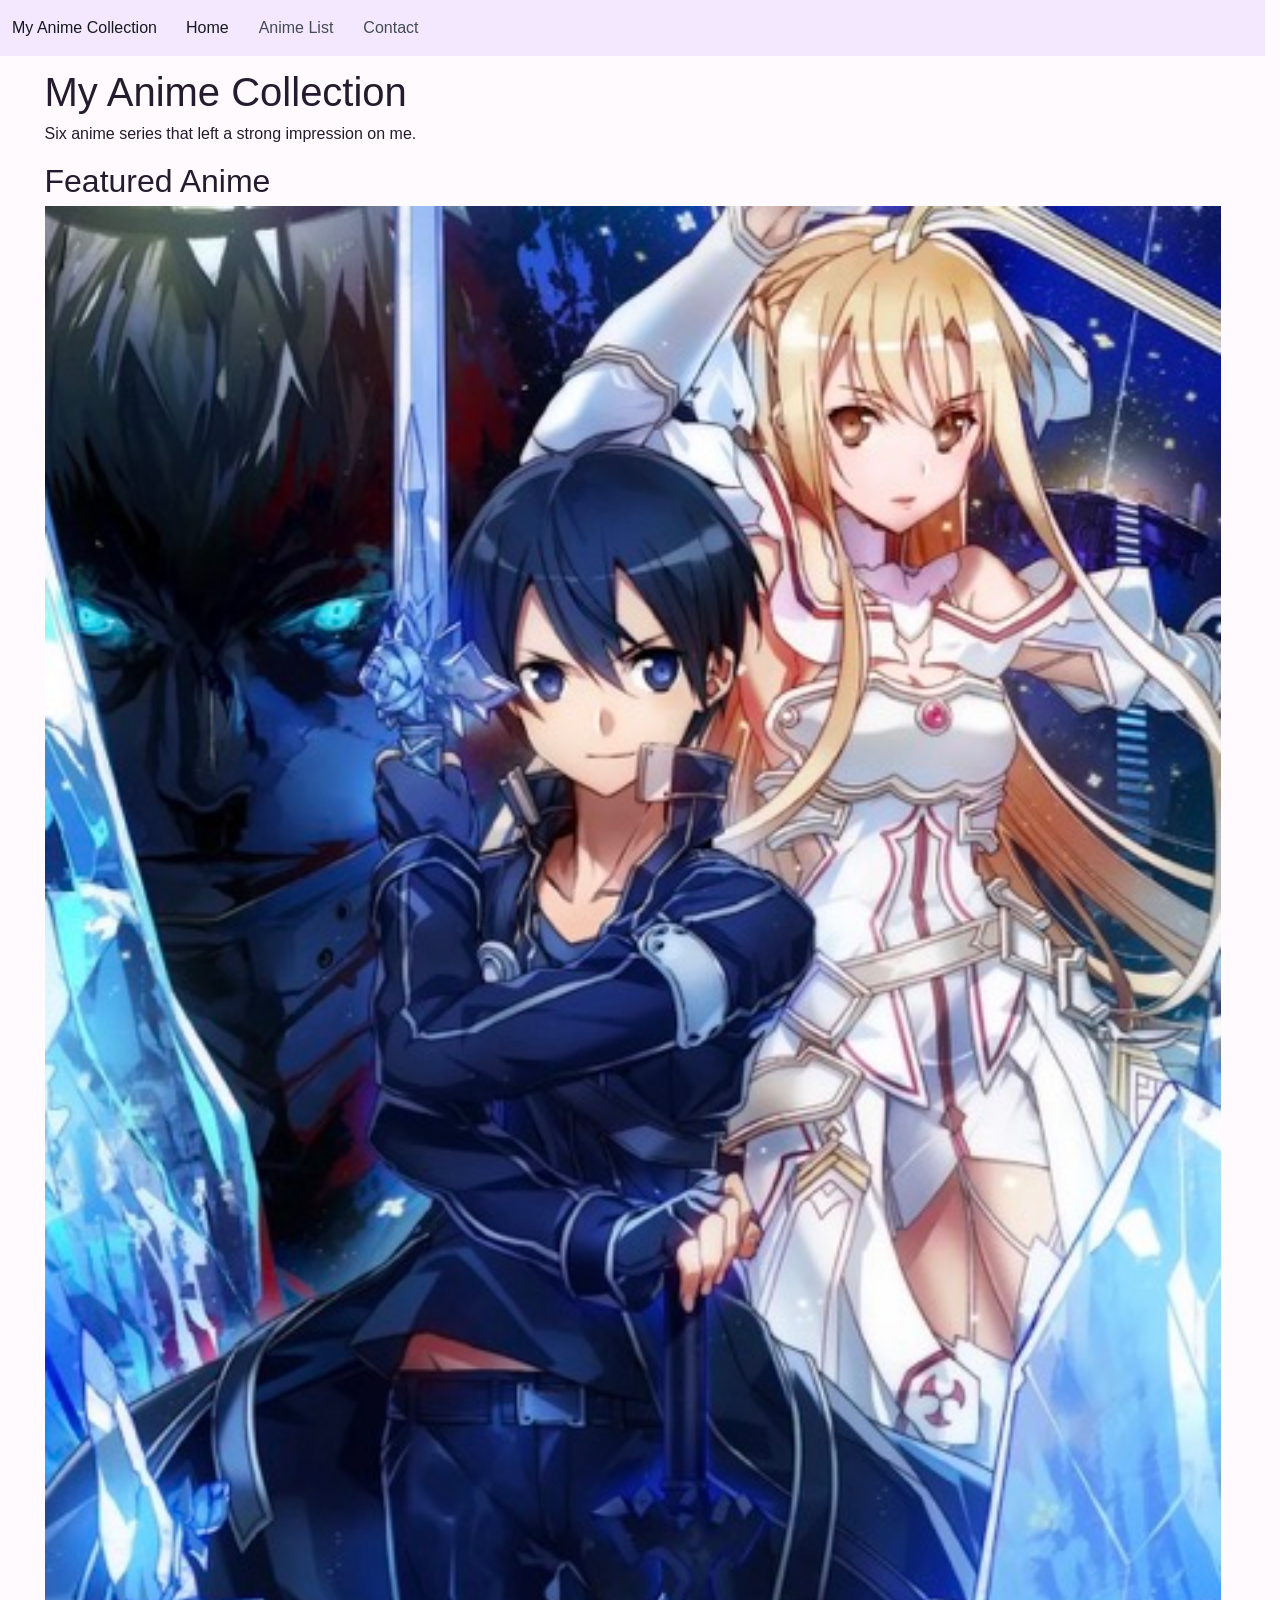
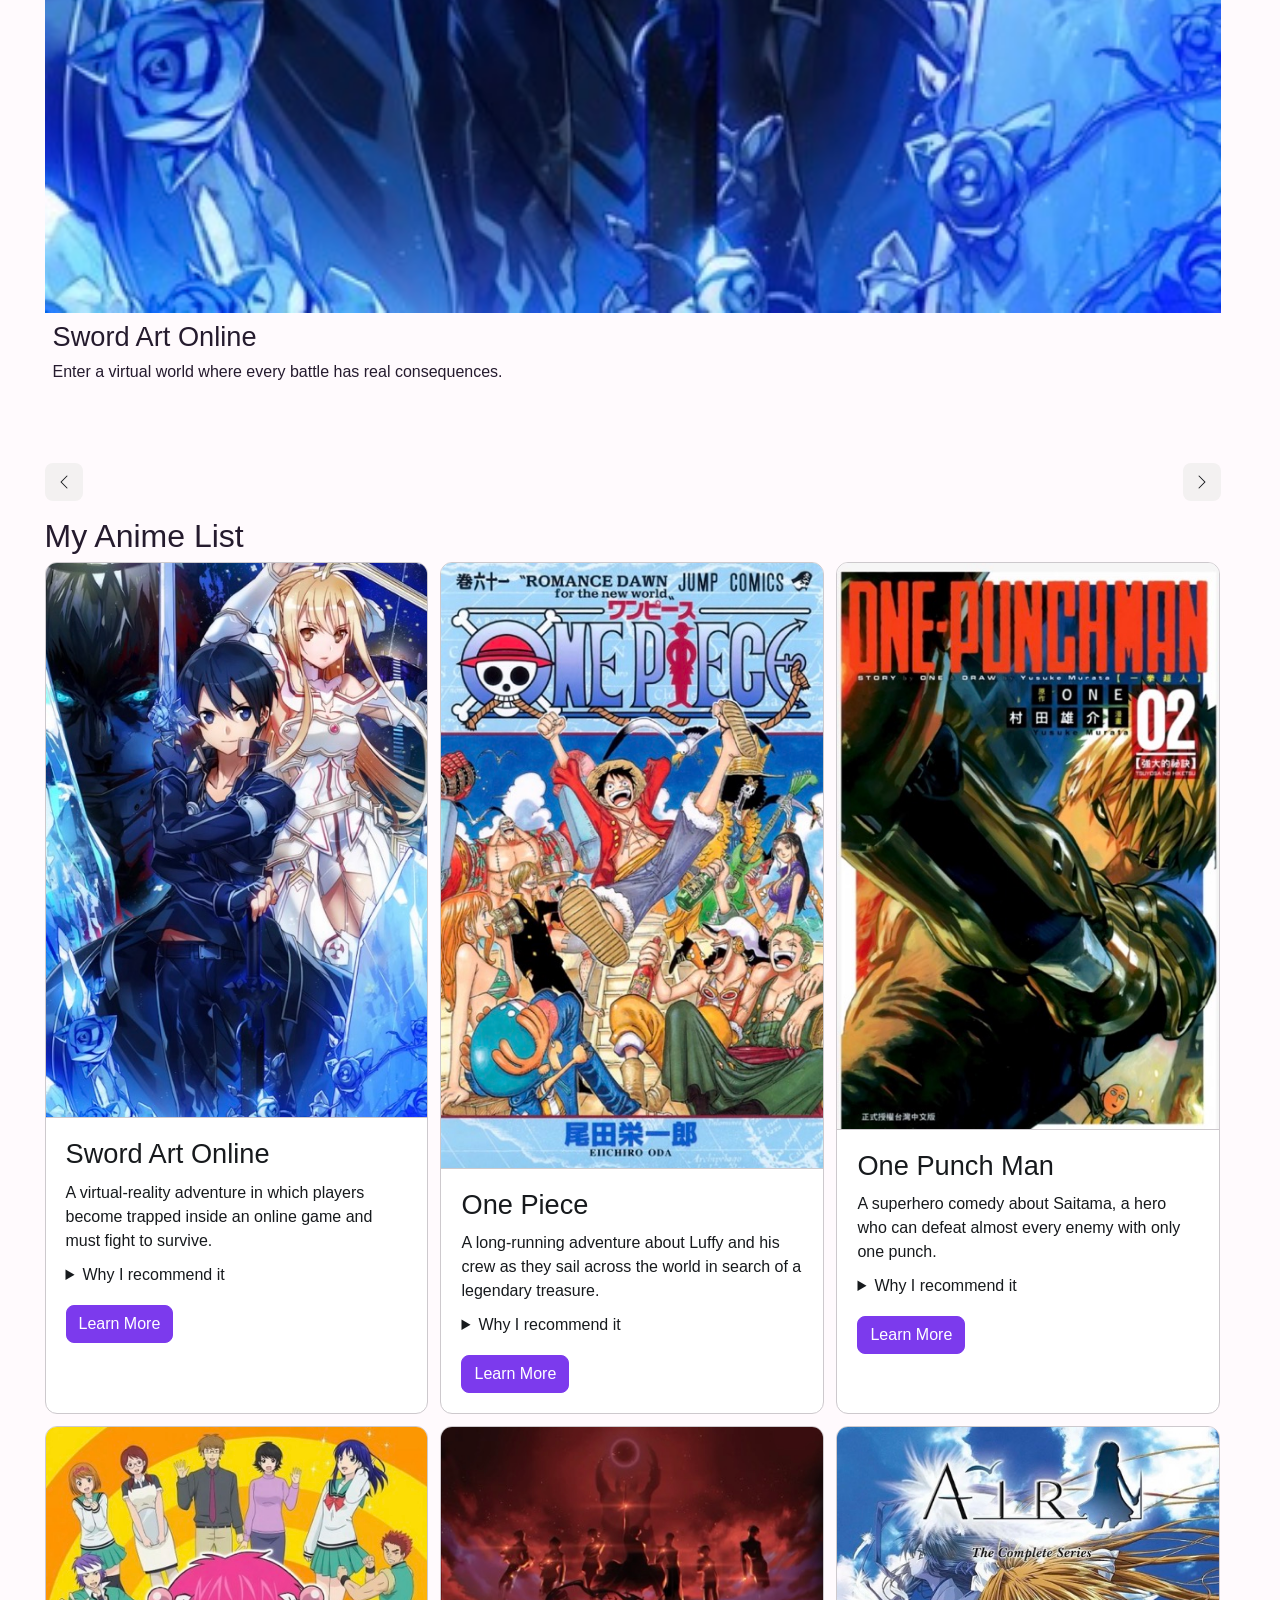
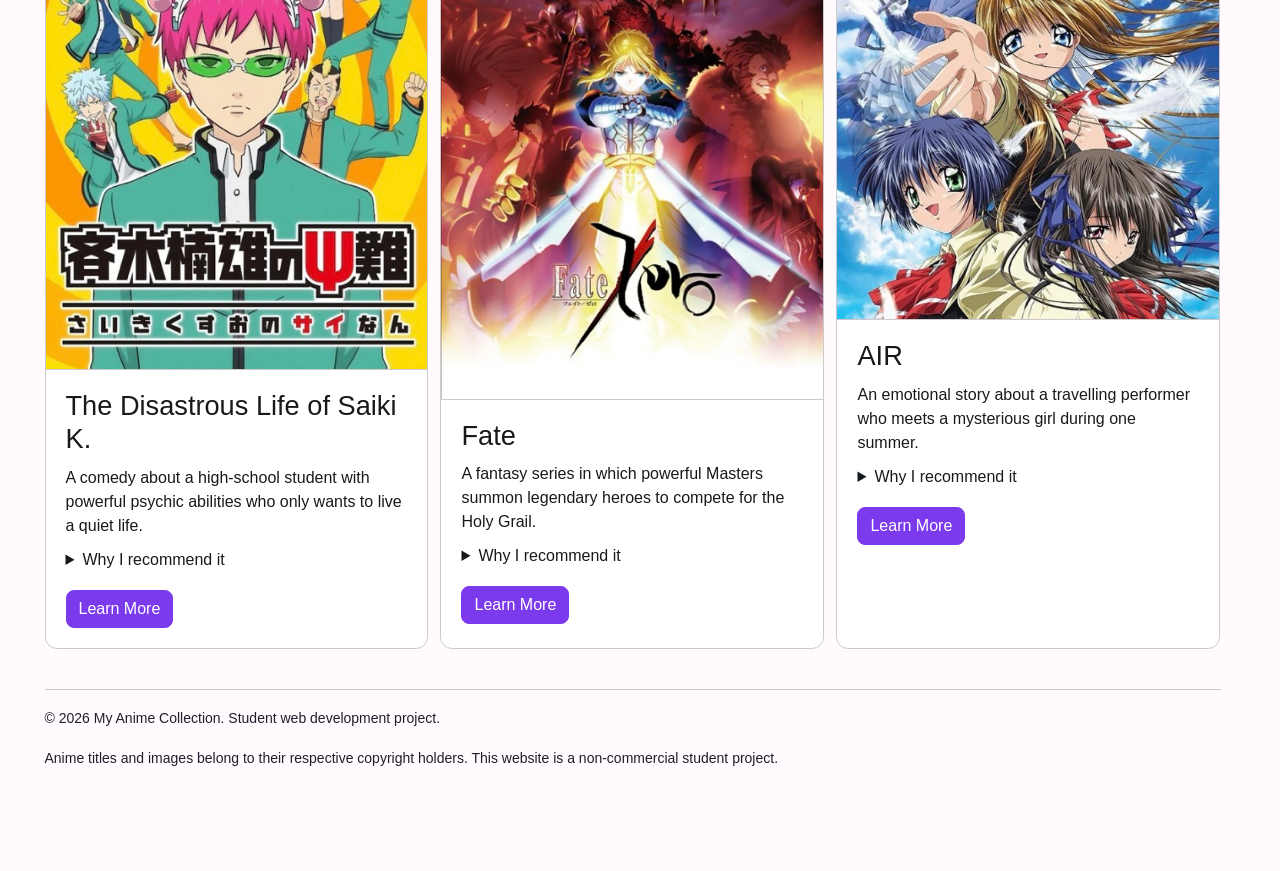
<file: index.html>
<!doctype html>
<html lang="en">
<head>
  <meta charset="utf-8">
  <meta name="viewport" content="width=device-width, initial-scale=1">

  <title>My Anime Collection | Home</title>

  <link rel="stylesheet" href="css/bootstrap.min.css">
  <link rel="stylesheet" href="css/style.css">
</head>

<body>

  <nav class="navbar md:navbar-expand bg-1">
    <div class="container-fluid">

      <a class="navbar-brand" href="index.html">
        My Anime Collection
      </a>

      <button
        class="btn-icon navbar-toggler"
        type="button"
        data-bs-toggle="drawer"
        data-bs-target="#navbarMenu"
        aria-controls="navbarMenu"
        aria-expanded="false"
        aria-label="Open navigation menu">

        <span class="navbar-toggler-icon" aria-hidden="true"></span>
      </button>

      <dialog
        class="drawer drawer-end"
        id="navbarMenu"
        tabindex="-1"
        aria-labelledby="navbarMenuLabel">

        <div class="drawer-header">
          <span class="drawer-title" id="navbarMenuLabel">Menu</span>

          <button
            type="button"
            class="btn-close"
            data-bs-dismiss="drawer"
            aria-label="Close navigation menu">
          </button>
        </div>

        <div class="drawer-body">
          <ul class="navbar-nav">

            <li class="nav-item">
              <a
                class="nav-link active"
                aria-current="page"
                href="index.html">
                Home
              </a>
            </li>

            <li class="nav-item">
              <a class="nav-link" href="#anime-list">
                Anime List
              </a>
            </li>

            <li class="nav-item">
              <a class="nav-link" href="contact.html">
                Contact
              </a>
            </li>

          </ul>
        </div>

      </dialog>
    </div>
  </nav>

  <main class="container py-4">

  <header class="mb-4">
    <h1>My Anime Collection</h1>
    <p>Six anime series that left a strong impression on me.</p>
  </header>

  <section aria-labelledby="featured-title">
    <h2 id="featured-title">Featured Anime</h2>

    <div id="animeCarousel" class="carousel">

      <div class="carousel-inner">

        <article class="carousel-item active">
          <img
            src="images/sao.jpg"
            class="d-block w-100"
            alt="Sword Art Online promotional artwork">

          <div class="p-3">
            <h3>Sword Art Online</h3>
            <p>Enter a virtual world where every battle has real consequences.</p>
          </div>
        </article>

        <article class="carousel-item">
          <img
            src="images/one-punch-man.jpg"
            class="d-block w-100"
            alt="One Punch Man promotional artwork">

          <div class="p-3">
            <h3>One Punch Man</h3>
            <p>Discover superhero action with an unexpected sense of humour.</p>
          </div>
        </article>

        <article class="carousel-item">
          <img
            src="images/air.jpg"
            class="d-block w-100"
            alt="AIR anime promotional artwork">

          <div class="p-3">
            <h3>AIR</h3>
            <p>Experience an emotional story beneath the summer sky.</p>
          </div>
        </article>

      </div>

      <div class="d-flex justify-content-between mt-3">

        <button
          class="btn-icon"
          type="button"
          data-bs-target="#animeCarousel"
          data-bs-slide="prev"
          aria-label="Previous slide">

          <span class="carousel-icon-prev" aria-hidden="true"></span>
        </button>

        <button
          class="btn-icon"
          type="button"
          data-bs-target="#animeCarousel"
          data-bs-slide="next"
          aria-label="Next slide">

          <span class="carousel-icon-next" aria-hidden="true"></span>
        </button>

      </div>
    </div>
  </section>

  <section
  id="anime-list"
  class="mt-5"
  aria-labelledby="anime-list-title">

  <h2 id="anime-list-title">My Anime List</h2>

  <div class="row g-4">
 <!-- Sword Art Online -->
    <div class="col-12 md:col-6 lg:col-4">

      <article class="card h-100">

        <img
          src="images/sao.jpg"
          class="card-img-top"
          alt="Sword Art Online promotional artwork">

        <div class="card-body">

          <h3 class="card-title">Sword Art Online</h3>

          <p class="card-text">
            A virtual-reality adventure in which players become
            trapped inside an online game and must fight to survive.
          </p>

          <details>
            <summary>Why I recommend it</summary>

            <p>
              I like its combination of futuristic technology,
              fantasy worlds, and emotional relationships.
            </p>
          </details>

          <button
            type="button"
            class="btn-solid theme-primary mt-3"
            data-bs-toggle="dialog"
            data-bs-target="#saoDialog">

            Learn More
          </button>

        </div>
      </article>

      <dialog
        class="dialog"
        id="saoDialog"
        aria-labelledby="saoDialogTitle">

        <div class="dialog-header">

          <h3 class="dialog-title" id="saoDialogTitle">
            Sword Art Online
          </h3>

          <button
            type="button"
            class="btn-close"
            data-bs-dismiss="dialog"
            aria-label="Close">
          </button>

        </div>

        <div class="dialog-body">
          <p>
            Sword Art Online explores how virtual worlds can affect
            real relationships and personal identity.
          </p>
        </div>

        <div class="dialog-footer">

          <button
            type="button"
            class="btn-solid theme-secondary"
            data-bs-dismiss="dialog">

            Close
          </button>

        </div>
      </dialog>

    </div>
    <!-- One Piece -->
    <div class="col-12 md:col-6 lg:col-4">

      <article class="card h-100">

        <img
          src="images/one-piece.jpg"
          class="card-img-top"
          alt="One Piece promotional artwork">

        <div class="card-body">

          <h3 class="card-title">One Piece</h3>

          <p class="card-text">
             A long-running adventure about Luffy and his crew
            as they sail across the world in search of a legendary treasure.
          </p>

          <details>
            <summary>Why I recommend it</summary>

            <p>
              I recommend it because its world is imaginative,
            and every member of the crew has a personal dream.
            </p>
          </details>

          <button
            type="button"
            class="btn-solid theme-primary mt-3"
            data-bs-toggle="dialog"
            data-bs-target="#onePieceDialog">

            Learn More
          </button>

        </div>
      </article>

      <dialog
        class="dialog"
        id="onePieceDialog"
        aria-labelledby="onePieceDialogTitle">

        <div class="dialog-header">

          <h3 class="dialog-title" id="onePieceDialogTitle">
            One Piece
          </h3>

          <button
            type="button"
            class="btn-close"
            data-bs-dismiss="dialog"
            aria-label="Close">
          </button>

        </div>

        <div class="dialog-body">
          <p>
            One Piece is especially memorable for its themes
            of friendship, freedom, and determination.
        </p>
         
        </div>

        <div class="dialog-footer">

          <button
            type="button"
            class="btn-solid theme-secondary"
            data-bs-dismiss="dialog">

            Close
          </button>

        </div>
      </dialog>

    </div>
  <!-- One Punch Man -->
    <div class="col-12 md:col-6 lg:col-4">

      <article class="card h-100">

        <img
          src="images/one-punch-man.jpg"
          class="card-img-top"
          alt="One Punch Man promotional artwork">

        <div class="card-body">

          <h3 class="card-title">One Punch Man</h3>

          <p class="card-text">
            A superhero comedy about Saitama, a hero who can
            defeat almost every enemy with only one punch.
          </p>

          <details>
            <summary>Why I recommend it</summary>

            <p>
               I enjoy how the series combines exciting battles
            with humour and makes fun of superhero stories.
            </p>
          </details>

          <button
            type="button"
            class="btn-solid theme-primary mt-3"
            data-bs-toggle="dialog"
            data-bs-target="#onePunchManDialog">

            Learn More
          </button>

        </div>
      </article>

      <dialog
        class="dialog"
        id="onePunchManDialog"
        aria-labelledby="onePunchManDialogTitle">

        <div class="dialog-header">

          <h3 class="dialog-title" id="onePunchManDialogTitle">
            One Punch Man
          </h3>

          <button
            type="button"
            class="btn-close"
            data-bs-dismiss="dialog"
            aria-label="Close">
          </button>

        </div>

        <div class="dialog-body">
          <p>
            Genos is one of my favourite characters because of
            his mechanical design and determination to become stronger.
        </p>
        </div>

        <div class="dialog-footer">

          <button
            type="button"
            class="btn-solid theme-secondary"
            data-bs-dismiss="dialog">

            Close
          </button>

        </div>
      </dialog>

    </div>
  <!-- Saiki K. -->
    <div class="col-12 md:col-6 lg:col-4">

      <article class="card h-100">

        <img
          src="images/saiki-k.jpg"
          class="card-img-top"
          alt="The Disastrous Life of Saiki K. promotional artwork">

        <div class="card-body">

          <h3 class="card-title">The Disastrous Life of Saiki K.</h3>

          <p class="card-text">
            A comedy about a high-school student with powerful
            psychic abilities who only wants to live a quiet life.
          </p>

          <details>
            <summary>Why I recommend it</summary>

            <p>
              I recommend it because the contrast between Saiki's
            calm personality and his chaotic friends is very funny.
            </p>
          </details>

          <button
            type="button"
            class="btn-solid theme-primary mt-3"
            data-bs-toggle="dialog"
            data-bs-target="#saikiDialog">

            Learn More
          </button>

        </div>
      </article>

      <dialog
        class="dialog"
        id="saikiDialog"
        aria-labelledby="saikiDialogTitle">

        <div class="dialog-header">

          <h3 class="dialog-title" id="saikiDialogTitle">
            The Disastrous Life of Saiki K.
          </h3>

          <button
            type="button"
            class="btn-close"
            data-bs-dismiss="dialog"
            aria-label="Close">
          </button>

        </div>

        <div class="dialog-body">
          <p>
             Saiki K. is easy to watch because its stories are
            short, fast-paced, and filled with unusual characters.
          </p>
        </div>

        <div class="dialog-footer">

          <button
            type="button"
            class="btn-solid theme-secondary"
            data-bs-dismiss="dialog">

            Close
          </button>

        </div>
      </dialog>

    </div>
  <!-- Fate -->
    <div class="col-12 md:col-6 lg:col-4">

      <article class="card h-100">

        <img
          src="images/fate.jpg"
          class="card-img-top"
          alt="Fate Series promotional artwork">

        <div class="card-body">

          <h3 class="card-title">Fate</h3>

          <p class="card-text">
            A fantasy series in which powerful Masters summon
            legendary heroes to compete for the Holy Grail.
          </p>

          <details>
            <summary>Why I recommend it</summary>

            <p>
             I like its combination of historical characters,
            magic, complex conflicts, and animated battles.
            </p>
          </details>

          <button
            type="button"
            class="btn-solid theme-primary mt-3"
            data-bs-toggle="dialog"
            data-bs-target="#fateDialog">

            Learn More
          </button>

        </div>
      </article>

      <dialog
        class="dialog"
        id="fateDialog"
        aria-labelledby="fateDialogTitle">

        <div class="dialog-header">

          <h3 class="dialog-title" id="fateDialogTitle">
            Fate
          </h3>

          <button
            type="button"
            class="btn-close"
            data-bs-dismiss="dialog"
            aria-label="Close">
          </button>

        </div>

        <div class="dialog-body">
          <p>
            The Fate stories present different versions of the
            Holy Grail War and give their characters difficult choices.
          </p>
        </div>

        <div class="dialog-footer">

          <button
            type="button"
            class="btn-solid theme-secondary"
            data-bs-dismiss="dialog">

            Close
          </button>

        </div>
      </dialog>

    </div>
  <!-- AIR -->
    <div class="col-12 md:col-6 lg:col-4">

      <article class="card h-100">

        <img
          src="images/air.jpg"
          class="card-img-top"
          alt="AIR anime promotional artwork">

        <div class="card-body">

          <h3 class="card-title">AIR</h3>

          <p class="card-text">
           An emotional story about a travelling performer
            who meets a mysterious girl during one summer.
          </p>

          <details>
            <summary>Why I recommend it</summary>

            <p>
             I recommend it because of its peaceful atmosphere
            and emotional story about memory, family, and separation.
            </p>
          </details>

          <button
            type="button"
            class="btn-solid theme-primary mt-3"
            data-bs-toggle="dialog"
            data-bs-target="#airDialog">

            Learn More
          </button>

        </div>
      </article>

      <dialog
        class="dialog"
        id="airDialog"
        aria-labelledby="airDialogTitle">

        <div class="dialog-header">

          <h3 class="dialog-title" id="airDialogTitle">
            AIR
          </h3>

          <button
            type="button"
            class="btn-close"
            data-bs-dismiss="dialog"
            aria-label="Close">
          </button>

        </div>

        <div class="dialog-body">
          <p>
            The contrast between its bright summer setting
            and its sad story makes AIR especially memorable.
          </p>
        </div>

        <div class="dialog-footer">

          <button
            type="button"
            class="btn-solid theme-secondary"
            data-bs-dismiss="dialog">

            Close
          </button>

        </div>
      </dialog>

    </div>

  </div>
</section>

</main>

<footer class="container py-4">
  <hr>

  <p>
    <small>
      © 2026 My Anime Collection. Student web development project.
    </small>
  </p>

  <p>
    <small>
      Anime titles and images belong to their respective copyright holders.
      This website is a non-commercial student project.
    </small>
  </p>
</footer>

  <script
    type="module"
    src="js/bootstrap.bundle.min.js">
  </script>

</body>
</html>
</file>
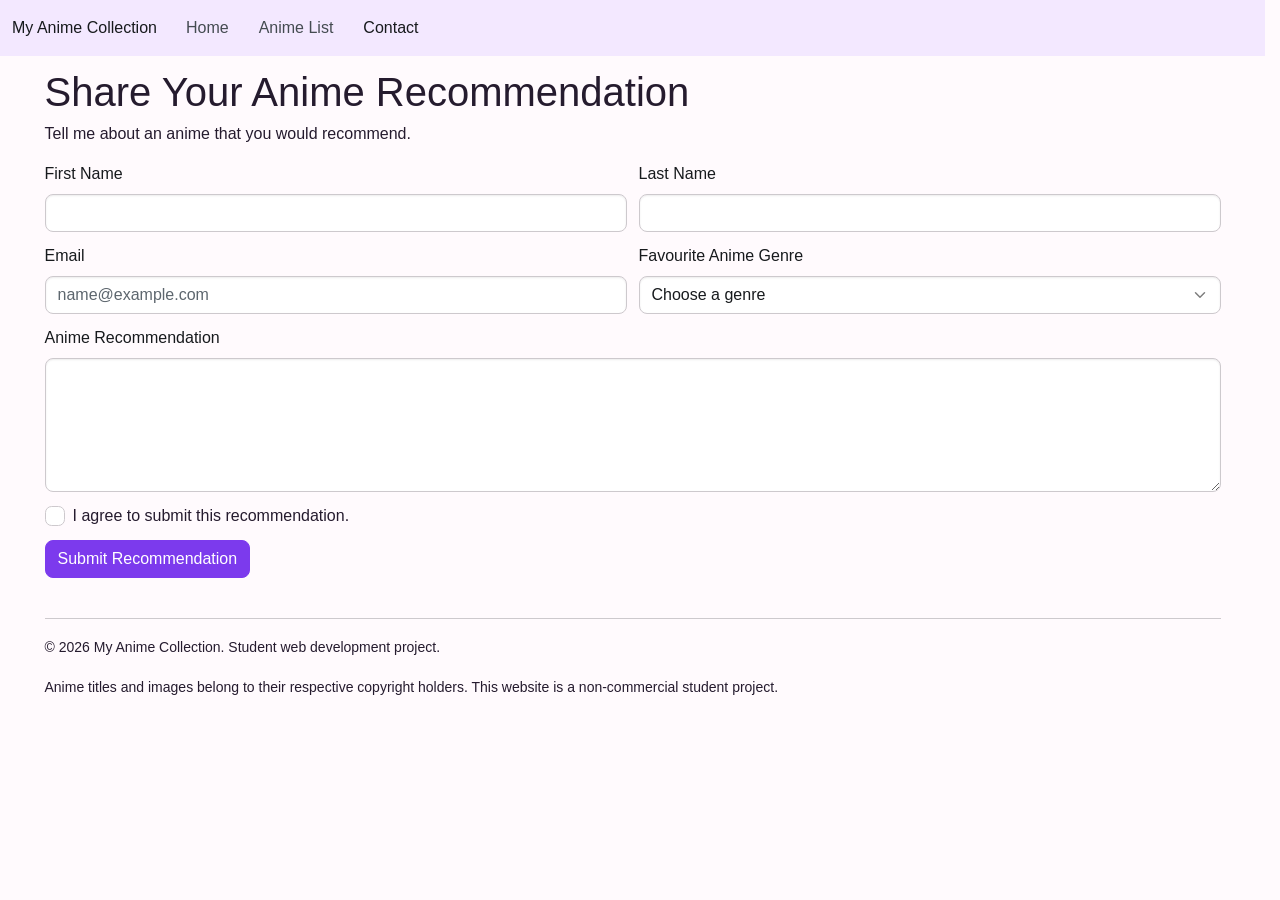
<file: contact.html>
<!doctype html>
<html lang="en">
<head>
  <meta charset="utf-8">
  <meta name="viewport" content="width=device-width, initial-scale=1">

  <title>My Anime Collection | Contact</title>

  <link rel="stylesheet" href="css/bootstrap.min.css">
  <link rel="stylesheet" href="css/style.css">
</head>

<body>

  <nav class="navbar md:navbar-expand bg-1">
    <div class="container-fluid">

      <a class="navbar-brand" href="index.html">
        My Anime Collection
      </a>

      <button
        class="btn-icon navbar-toggler"
        type="button"
        data-bs-toggle="drawer"
        data-bs-target="#navbarMenu"
        aria-controls="navbarMenu"
        aria-expanded="false"
        aria-label="Open navigation menu">

        <span class="navbar-toggler-icon" aria-hidden="true"></span>
      </button>

      <dialog
        class="drawer drawer-end"
        id="navbarMenu"
        tabindex="-1"
        aria-labelledby="navbarMenuLabel">

        <div class="drawer-header">
          <span class="drawer-title" id="navbarMenuLabel">Menu</span>

          <button
            type="button"
            class="btn-close"
            data-bs-dismiss="drawer"
            aria-label="Close navigation menu">
          </button>
        </div>

        <div class="drawer-body">
          <ul class="navbar-nav">

            <li class="nav-item">
              <a class="nav-link" href="index.html">
                Home
              </a>
            </li>

            <li class="nav-item">
              <a class="nav-link" href="index.html#anime-list">
                Anime List
              </a>
            </li>

            <li class="nav-item">
              <a
                class="nav-link active"
                aria-current="page"
                href="contact.html">
                Contact
              </a>
            </li>

          </ul>
        </div>

      </dialog>
    </div>
  </nav>

  <main class="container py-4">

  <header class="mb-4">
    <h1>Share Your Anime Recommendation</h1>
    <p>Tell me about an anime that you would recommend.</p>
  </header>

  <form class="row g-4">

    <div class="col-12 md:col-6">
      <div class="form-field">

        <label class="form-label" for="firstName">
          First Name
        </label>

        <input
          type="text"
          class="form-control"
          id="firstName"
          name="firstName"
          required>

      </div>
    </div>

    <div class="col-12 md:col-6">
      <div class="form-field">

        <label class="form-label" for="lastName">
          Last Name
        </label>

        <input
          type="text"
          class="form-control"
          id="lastName"
          name="lastName"
          required>

      </div>
    </div>

    <div class="col-12 md:col-6">
      <div class="form-field">

        <label class="form-label" for="emailAddress">
          Email
        </label>

        <input
          type="email"
          class="form-control"
          id="emailAddress"
          name="emailAddress"
          placeholder="name@example.com"
          required>

      </div>
    </div>

    <div class="col-12 md:col-6">
      <div class="form-field">

        <label class="form-label" for="animeGenre">
          Favourite Anime Genre
        </label>

        <select
          class="form-control"
          id="animeGenre"
          name="animeGenre"
          required>

          <option value="">Choose a genre</option>
          <option value="action">Action</option>
          <option value="adventure">Adventure</option>
          <option value="comedy">Comedy</option>
          <option value="fantasy">Fantasy</option>
          <option value="drama">Drama</option>
          <option value="romance">Romance</option>

        </select>

      </div>
    </div>

    <div class="col-12">
      <div class="form-field">

        <label class="form-label" for="animeMessage">
          Anime Recommendation
        </label>

        <textarea
          class="form-control"
          id="animeMessage"
          name="animeMessage"
          rows="5"
          required></textarea>

      </div>
    </div>

    <div class="col-12">
      <div class="form-field">

        <input
          type="checkbox"
          class="check"
          id="consentCheck"
          name="consentCheck"
          required>

        <label for="consentCheck">
          I agree to submit this recommendation.
        </label>

      </div>
    </div>

    <div class="col-12">
      <button
        type="submit"
        class="btn-solid theme-primary">

        Submit Recommendation
      </button>
    </div>

  </form>

</main>
<footer class="container py-4">
  <hr>

  <p>
    <small>
      © 2026 My Anime Collection. Student web development project.
    </small>
  </p>

  <p>
    <small>
      Anime titles and images belong to their respective copyright holders.
      This website is a non-commercial student project.
    </small>
  </p>
</footer>

  <script
    type="module"
    src="js/bootstrap.bundle.min.js">
  </script>

</body>
</html>
</file>
<file: css/style.css>
:root {
  --bs-primary-base: #7c3aed;
  --bs-primary-bg: #7c3aed;
  --bs-primary-bg-subtle: #f3e8ff;
  --bs-primary-fg: #6d28d9;
  --bs-primary-fg-emphasis: #4c1d95;
  --bs-primary-border: #c4b5fd;
  --bs-primary-contrast: #ffffff;
  --bs-primary-focus-ring: rgb(124 58 237 / 35%);
}
body {
  background-color: #fffafd;
  color: #251b2e;
}
.navbar {
  background-color: #f3e8ff;
}
.btn-solid.theme-primary {
  background-color: #7c3aed;
  border-color: #7c3aed;
  color: #ffffff;
}
.btn-solid.theme-primary:hover {
  background-color: #5b21b6;
  border-color: #5b21b6;
}
</file>
